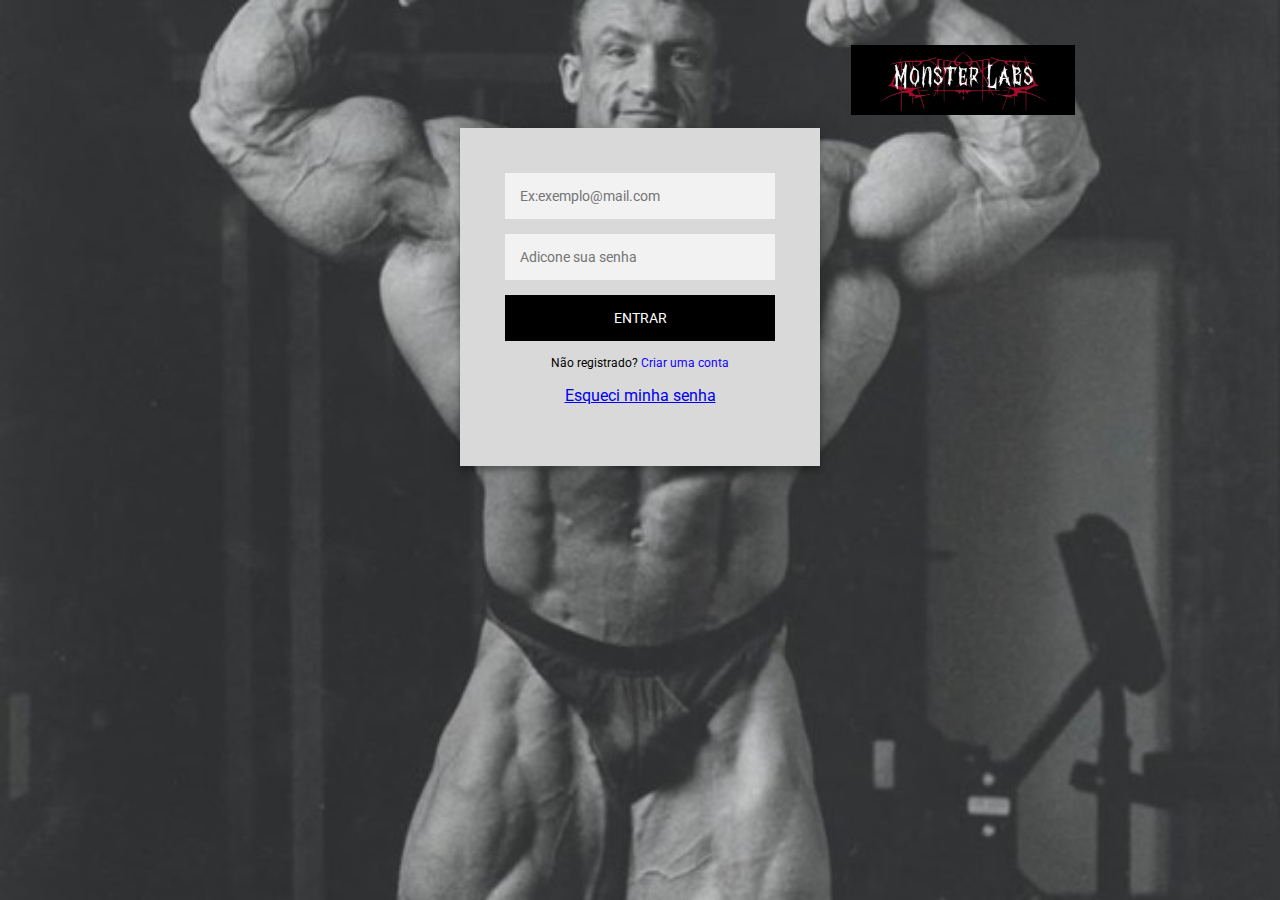
<file: Login/index.html>
<!DOCTYPE html>
<html lang="pt" >
<head>
  <meta charset="UTF-8">
  <title>Login </title>
  <link rel="stylesheet" href="./style.css">

</head>
<body>
<!-- partial:index.partial.html -->
<img id="logo" src="logo.jpeg"> 
<div class="login-page">
  <div class="form">
    <form class="register-form">
      <input type="text" placeholder="name"/>
      <input type="password" placeholder="password"/>
      <input type="text" placeholder="email address"/>
      <button>create</button>
      <p class="message">Already registered? <a href="#">Sign In</a></p>
    </form>
    <form class="login-form">
      <input type="text" placeholder="Ex:exemplo@mail.com"/>
      <input type="password" placeholder="Adicone sua senha"/>
      <button>ENTRAR</button>
      <p class="message">Não registrado? <a href="#">Criar uma conta</a></p>
      <p><a href="#">Esqueci minha senha</a></p>
    </form>
  </div>
</div>
<!-- partial -->
  <script src='//cdnjs.cloudflare.com/ajax/libs/jquery/2.1.3/jquery.min.js'></script><script  src="./script.js"></script>

</body>
</html>
</file>
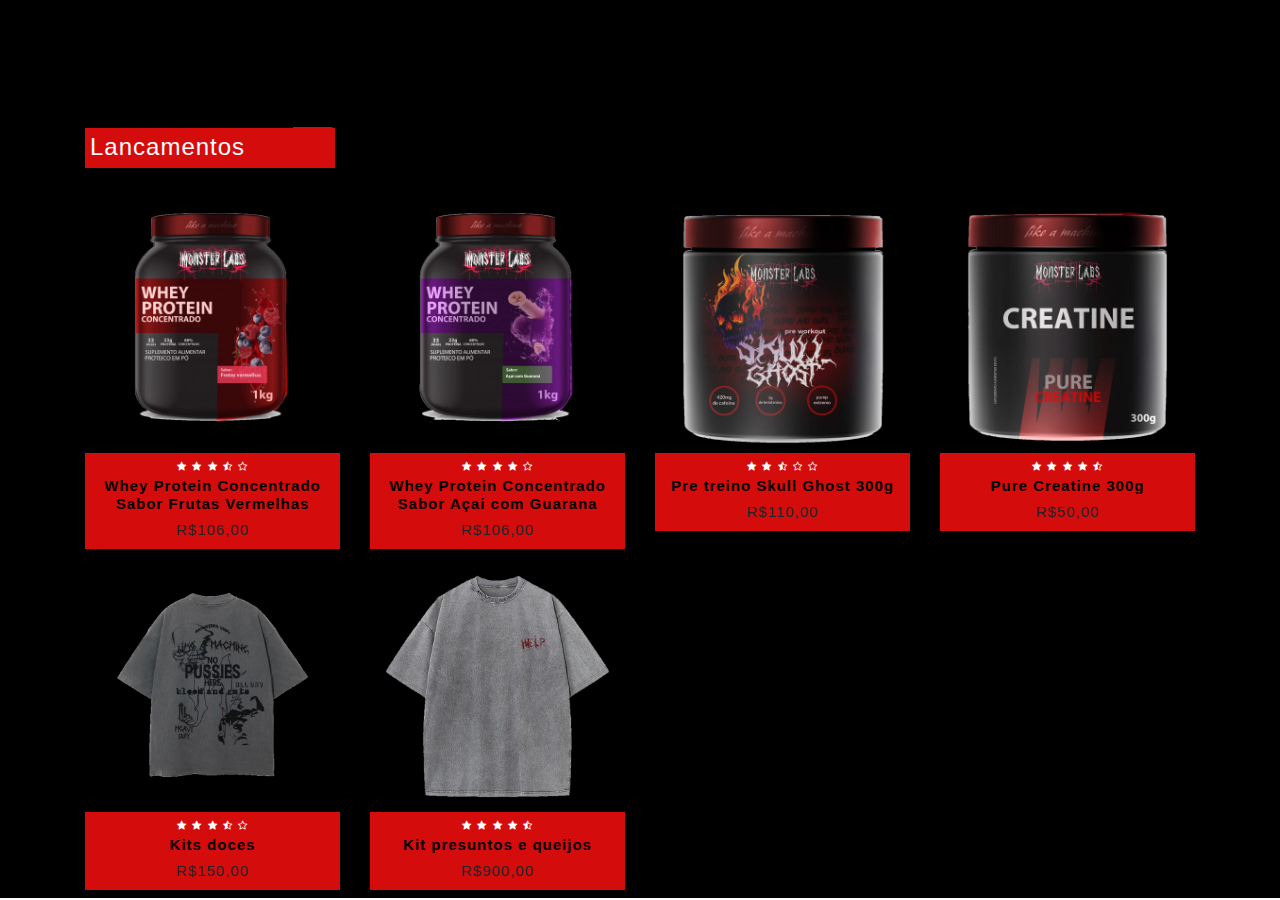
<file: Monster labs/index.html>
<html>
<head>
	<title>Monster Labs</title>
	<link rel="stylesheet" type="text/css" href="estilo.css">
	<link rel="stylesheet" type="text/css" href="https://stackpath.bootstrapcdn.com/bootstrap/4.4.1/css/bootstrap.min.css">
	<link rel="stylesheet" type="text/css" href="https://stackpath.bootstrapcdn.com/font-awesome/4.7.0/css/font-awesome.min.css">
</head>
<body>
	<div class="pagina">

		<div class="container">
		<h2>Lancamentos</h2>
		<div class="row">
		<div class="col-md-3">
		<div class="product-top">
		<img src="img.jpg">
		<div class="overlay">
			<button type="button" class="btn btn-secondary" title="Compra rápida"><i class="fa fa-eye"></i></button>
			<button type="button" class="btn btn-secondary" title="Adicionar lista produtos que quero"><i class="fa fa-heart-o"></i></button>
			<button type="button" class="btn btn-secondary" title="Adicionar ao carrinho"><i class="fa fa-shopping-cart"></i></button>
			</div>

			<div class="product-bottom text-center">
			<i class="fa fa-star"></i>
			<i class="fa fa-star"></i>
			<i class="fa fa-star"></i>
			<i class="fa fa-star-half-o"></i>
			<i class="fa fa-star-o"></i>
			<h3>Whey Protein Concentrado Sabor Frutas Vermelhas</h3>
			<h5>R$106,00</h5>
			</div>
		</div>
	</div>
	<div class="col-md-3">
		<div class="product-top">
		<img src="img1.jpg">
		<div class="overlay">
			<button type="button" class="btn btn-secondary" title="Compra rápida"><i class="fa fa-eye"></i></button>
			<button type="button" class="btn btn-secondary" title="Adicionar lista produtos que quero"><i class="fa fa-heart-o"></i></button>
			<button type="button" class="btn btn-secondary" title="Adicionar ao carrinho"><i class="fa fa-shopping-cart"></i></button>
			</div>

			<div class="product-bottom text-center">
			<i class="fa fa-star"></i>
			<i class="fa fa-star"></i>
			<i class="fa fa-star"></i>
			<i class="fa fa-star"></i>
			<i class="fa fa-star-o"></i>
			<h3>Whey Protein Concentrado Sabor Açai com Guarana</h3>
			<h5>R$106,00</h5>
			</div>
		</div>
	</div>
	<div class="col-md-3">
		<div class="product-top">
		<img src="img2.jpg">
		<div class="overlay">
			<button type="button" class="btn btn-secondary" title="Compra rápida"><i class="fa fa-eye"></i></button>
			<button type="button" class="btn btn-secondary" title="Adicionar lista produtos que quero"><i class="fa fa-heart-o"></i></button>
			<button type="button" class="btn btn-secondary" title="Adicionar ao carrinho"><i class="fa fa-shopping-cart"></i></button>
			</div>

			<div class="product-bottom text-center">
			<i class="fa fa-star"></i>
			<i class="fa fa-star"></i>
			<i class="fa fa-star-half-o"></i>
			<i class="fa fa-star-o"></i>
			<i class="fa fa-star-o"></i>
			<h3>Pre treino Skull Ghost 300g</h3>
			<h5>R$110,00</h5>
			</div>
		</div>
	</div>
	<div class="col-md-3">
		<div class="product-top">
		<img src="img3.jpg">
		<div class="overlay">
			<button type="button" class="btn btn-secondary" title="Compra rápida"><i class="fa fa-eye"></i></button>
			<button type="button" class="btn btn-secondary" title="Adicionar lista produtos que quero"><i class="fa fa-heart-o"></i></button>
			<button type="button" class="btn btn-secondary" title="Adicionar ao carrinho"><i class="fa fa-shopping-cart"></i></button>
			</div>

			<div class="product-bottom text-center">
			<i class="fa fa-star"></i>
			<i class="fa fa-star"></i>
			<i class="fa fa-star"></i>
			<i class="fa fa-star"></i>
			<i class="fa fa-star-half-o"></i>
			<h3>Pure Creatine 300g</h3>
			<h5>R$50,00</h5>
			</div>
		</div>
	</div>
	<div class="col-md-3">
		<div class="product-top">
		<img src="img4.jpg">
		<div class="overlay">
			<button type="button" class="btn btn-secondary" title="Compra rápida"><i class="fa fa-eye"></i></button>
			<button type="button" class="btn btn-secondary" title="Adicionar lista produtos que quero"><i class="fa fa-heart-o"></i></button>
			<button type="button" class="btn btn-secondary" title="Adicionar ao carrinho"><i class="fa fa-shopping-cart"></i></button>
			</div>

			<div class="product-bottom text-center">
			<i class="fa fa-star"></i>
			<i class="fa fa-star"></i>
			<i class="fa fa-star"></i>
			<i class="fa fa-star-half-o"></i>
			<i class="fa fa-star-o"></i>
			<h3>Kits doces </h3>
			<h5>R$150,00</h5>
			</div>
		</div>
	</div>
	<div class="col-md-3">
		<div class="product-top">
		<img src="img5.jpg">
		<div class="overlay">
			<button type="button" class="btn btn-secondary" title="Compra rápida"><i class="fa fa-eye"></i></button>
			<button type="button" class="btn btn-secondary" title="Adicionar lista produtos que quero"><i class="fa fa-heart-o"></i></button>
			<button type="button" class="btn btn-secondary" title="Adicionar ao carrinho"><i class="fa fa-shopping-cart"></i></button>
			</div>

			<div class="product-bottom text-center">
			<i class="fa fa-star"></i>
			<i class="fa fa-star"></i>
			<i class="fa fa-star"></i>
			<i class="fa fa-star"></i>
			<i class="fa fa-star-half-o"></i>
			<h3>Kit presuntos e queijos </h3>
			<h5>R$900,00</h5>
			</div>
		</div>
	</div>
	</div>
	</div>
	</div>
	</div>
</body>
</html>
</file>
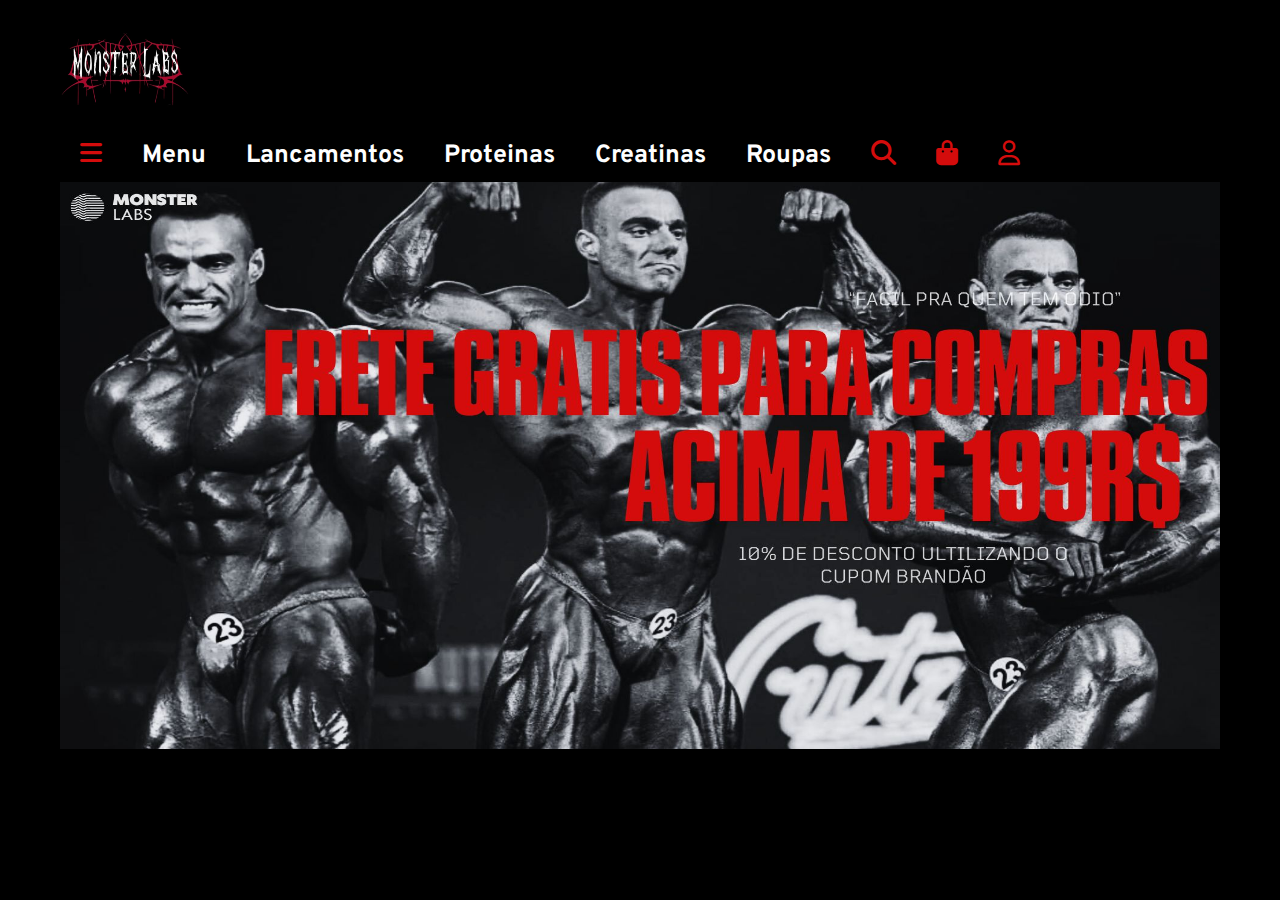
<file: exemplo.html>
<!DOCTYPE html>
<html>
 <head>
   <meta charset="pt-br">
   <title>Monster labs</title>
   <link rel="stylesheet" type="text/css" href="estilo.css">
   <link rel="preconnect" href="https://fonts.googleapis.com">
   <link rel="preconnect" href="https://fonts.gstatic.com" crossorigin>
   <link href="https://fonts.googleapis.com/css2?family=Overpass:ital,wght@0,100..900;1,100..900&display=swap" rel="stylesheet">
   <link rel="stylesheet" href="https://cdnjs.cloudflare.com/ajax/libs/font-awesome/6.5.1/css/all.min.css">
 </head>
 <body>
    <headerid="topo">
      <div class="nav-container">
      <img id="logo" src="img/logo.png" alt="JobFinder">
    </header>
    <nav id="menu">
      <ul>
        <li><i class="fa-solid fa-bars"></i></li>
        <li><a href="">Menu</a></li>
         <li><a href="../projeto_cleonice-main/Monster labs/index.html">Lancamentos</a></li>
         <li><a href="../projeto_cleonice-main/Monster labs/index2.html">Proteinas</a></li>
          <li><a href="../projeto_cleonice-main/Monster labs/index3.html">Creatinas</a></li>
         <li><a href="../projeto_cleonice-main/Monster labs/index5.html">Roupas</a></li>
         <li><i class="fa-solid fa-magnifying-glass"></i></li>
         <li><i class="fa-solid fa-bag-shopping"></i></li>
         <li><a href="../projeto_cleonice-main/Login/index.html"><i class="fa-regular fa-user"></i></li></a>
        <div id="slider">
         <figure>
            <img src="canvas1.jpeg">
            <img src="canvas2.jpeg">
            <img src="canvas1.jpeg">
            <img src="canvas3.jpeg">
            <img src="canvas1.jpeg">
        </figure>
      </div>
      </ul>
    </nav>
    <section id="conteudo"></section>
 </body>
 </html>
</file>
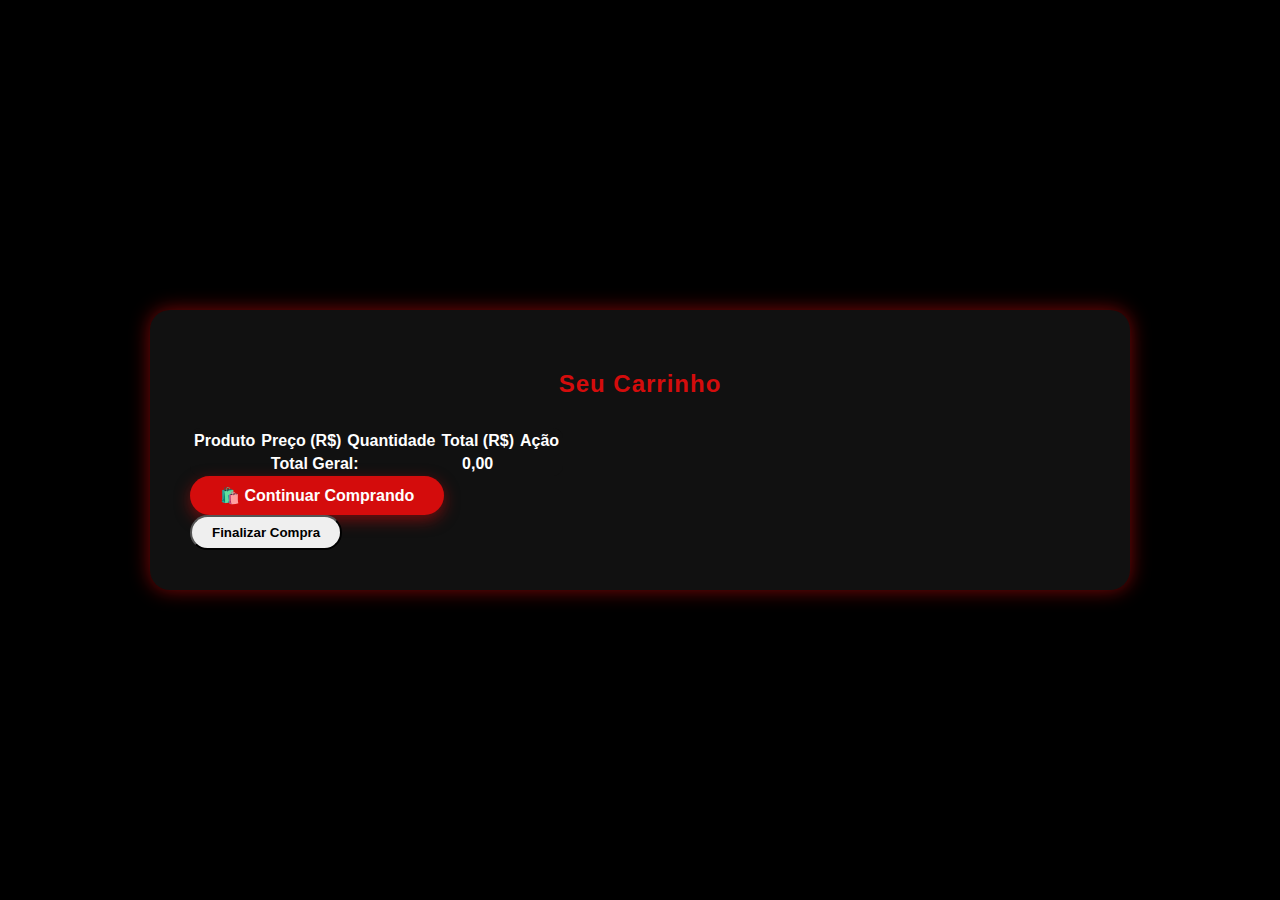
<file: carrinho de compras/carrinho.html>
<!DOCTYPE html>
<html lang="pt-BR">
<head>
  <meta charset="UTF-8" />
  <title>Carrinho de Compras</title>
  <link rel="stylesheet" href="../carrinho de compras/carrinho.css" />
</head>
<body>
  <div class="container mt-4">
    <h2>Seu Carrinho</h2>
    <table class="table table-bordered mt-3">
      <thead>
        <tr>
          <th>Produto</th>
          <th>Preço (R$)</th>
          <th>Quantidade</th>
          <th>Total (R$)</th>
          <th>Ação</th>
        </tr>
      </thead>
      <tbody id="carrinho-lista"></tbody>
      <tfoot>
        <tr>
          <th colspan="3" class="text-right">Total Geral:</th>
          <th id="total-geral">0,00</th>
          <th></th>
        </tr>
      </tfoot>
    </table>

    <div class="text-center mt-4">
      <a href="../exemplo.html" class="btn btn-continuar">
          🛍️ Continuar Comprando
      </a>
  </div>
  
    <button class="btn btn-success" onclick="finalizarCompra()">Finalizar Compra</button>
  </div>

  <script>
    function carregarCarrinho() {
      const carrinho = JSON.parse(localStorage.getItem('carrinho')) || [];
      const tbody = document.getElementById('carrinho-lista');
      tbody.innerHTML = '';

      let totalGeral = 0;

      carrinho.forEach((item, index) => {
        const totalItem = item.preco * item.quantidade;
        totalGeral += totalItem;

        const tr = document.createElement('tr');
        tr.innerHTML = `
          <td>${item.nome}</td>
          <td>${item.preco.toFixed(2).replace('.', ',')}</td>
          <td>${item.quantidade}</td>
          <td>${totalItem.toFixed(2).replace('.', ',')}</td>
          <td><button class="btn btn-danger btn-sm" onclick="remover(${index})">Remover</button></td>
        `;
        tbody.appendChild(tr);
      });

      document.getElementById('total-geral').innerText = totalGeral.toFixed(2).replace('.', ',');
    }

    function remover(index) {
      const carrinho = JSON.parse(localStorage.getItem('carrinho')) || [];
      carrinho.splice(index, 1);
      localStorage.setItem('carrinho', JSON.stringify(carrinho));
      carregarCarrinho();
    }

    function finalizarCompra() {
      if (confirm('Deseja realmente finalizar a compra?')) {
        alert('Compra finalizada com sucesso!');
        localStorage.removeItem('carrinho');
        carregarCarrinho();
      }
    }

    document.addEventListener('DOMContentLoaded', carregarCarrinho);
  </script>
</body>
</html>
</file>
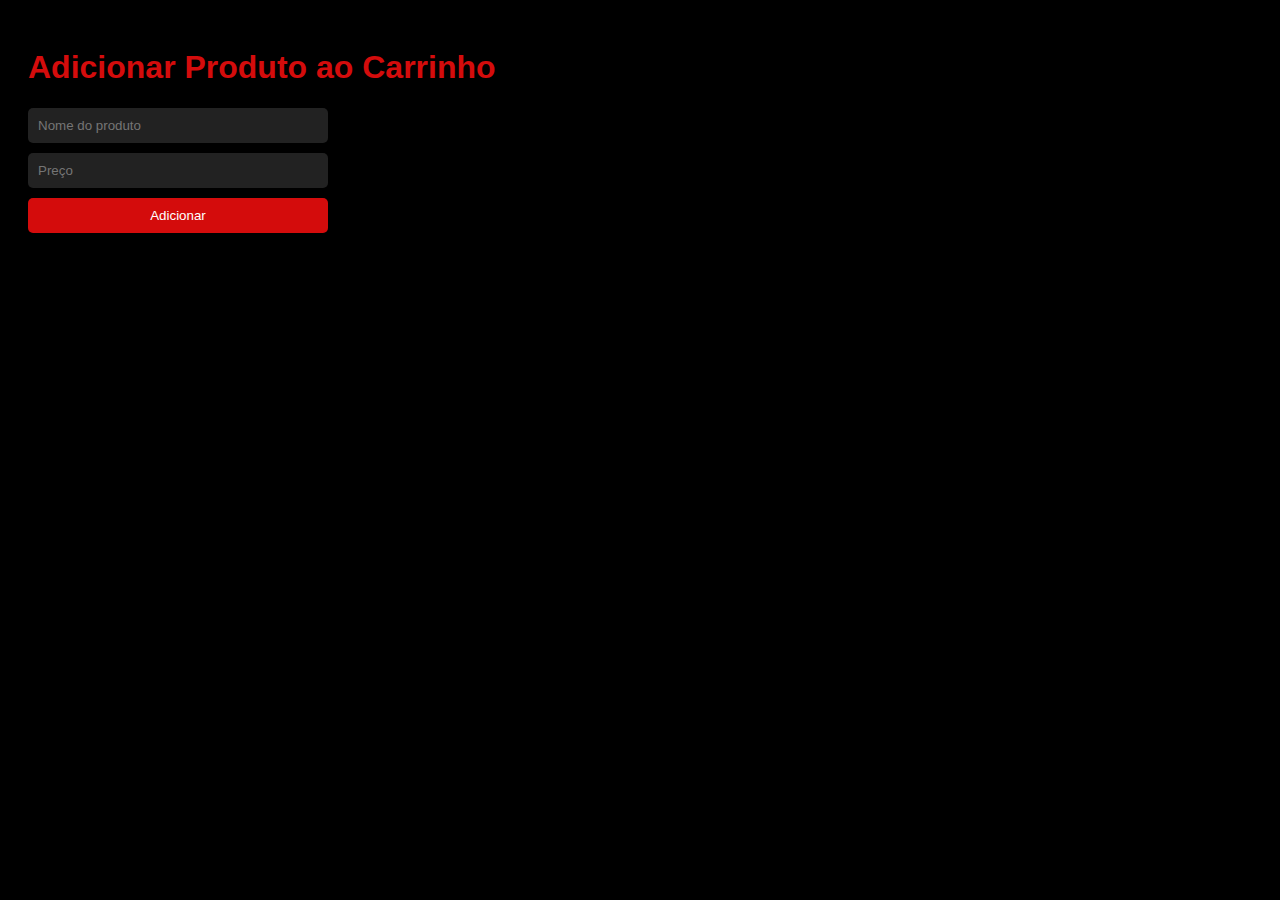
<file: carrinho de compras/produto.html>
<!DOCTYPE html>
<html lang="pt-BR">
<head>
  <meta charset="UTF-8">
  <title>Adicionar Produto</title>
  <link rel="stylesheet" href="../carrinho de compras/produto.css">
</head>
<body>

  <h1>Adicionar Produto ao Carrinho</h1>
  <form onsubmit="adicionar(event)">
    <input type="text" id="nome" placeholder="Nome do produto" required>
    <input type="number" id="preco" placeholder="Preço" step="0.01" required>
    <button type="submit">Adicionar</button>
  </form>

  <script src="../carrinho de compras/produto.js"></script>

</body>
</html>
</file>
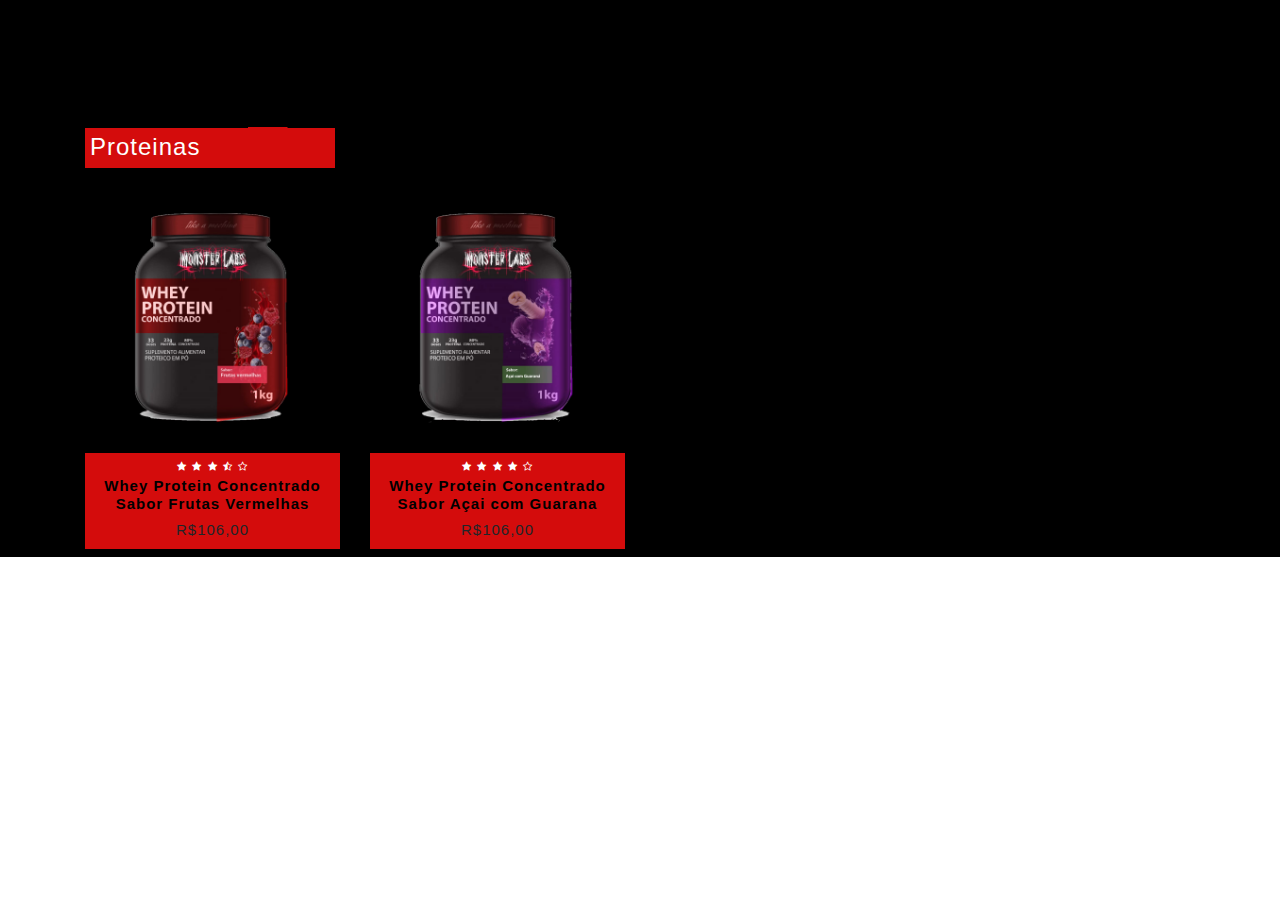
<file: Monster labs/index2.html>
<html>
<head>
	<title>Monster Labs</title>
	<link rel="stylesheet" type="text/css" href="estilo.css">
	<link rel="stylesheet" type="text/css" href="https://stackpath.bootstrapcdn.com/bootstrap/4.4.1/css/bootstrap.min.css">
	<link rel="stylesheet" type="text/css" href="https://stackpath.bootstrapcdn.com/font-awesome/4.7.0/css/font-awesome.min.css">
</head>
<body>
	<div class="pagina">

		<div class="container">
		<h2>Proteinas</h2>
		<div class="row">
		<div class="col-md-3">
		<div class="product-top">
		<img src="img.jpg">
		<div class="overlay">
			<button type="button" class="btn btn-secondary" title="Compra rápida"><i class="fa fa-eye"></i></button>
			<button type="button" class="btn btn-secondary" title="Adicionar lista produtos que quero"><i class="fa fa-heart-o"></i></button>
			<button type="button" class="btn btn-secondary" title="Adicionar ao carrinho"><i class="fa fa-shopping-cart"></i></button>
			</div>

			<div class="product-bottom text-center">
			<i class="fa fa-star"></i>
			<i class="fa fa-star"></i>
			<i class="fa fa-star"></i>
			<i class="fa fa-star-half-o"></i>
			<i class="fa fa-star-o"></i>
			<h3>Whey Protein Concentrado Sabor Frutas Vermelhas</h3>
			<h5>R$106,00</h5>
			</div>
		</div>
	</div>
	<div class="col-md-3">
		<div class="product-top">
		<img src="img1.jpg">
		<div class="overlay">
			<button type="button" class="btn btn-secondary" title="Compra rápida"><i class="fa fa-eye"></i></button>
			<button type="button" class="btnWhey Protein Concentrado Sabor Açai com Guarana btn-secondary" title="Adicionar lista produtos que quero"><i class="fa fa-heart-o"></i></button>
			<button type="button" class="btn btn-secondary" title="Adicionar ao carrinho"><i class="fa fa-shopping-cart"></i></button>
			</div>

			<div class="product-bottom text-center">
			<i class="fa fa-star"></i>
			<i class="fa fa-star"></i>
			<i class="fa fa-star"></i>
			<i class="fa fa-star"></i>
			<i class="fa fa-star-o"></i>
			<h3>Whey Protein Concentrado Sabor Açai com Guarana</h3>
			<h5>R$106,00</h5>
			</div>
		</div>
	</div>
	</div>
	</div>
	</div>
</body>
</html>
</file>
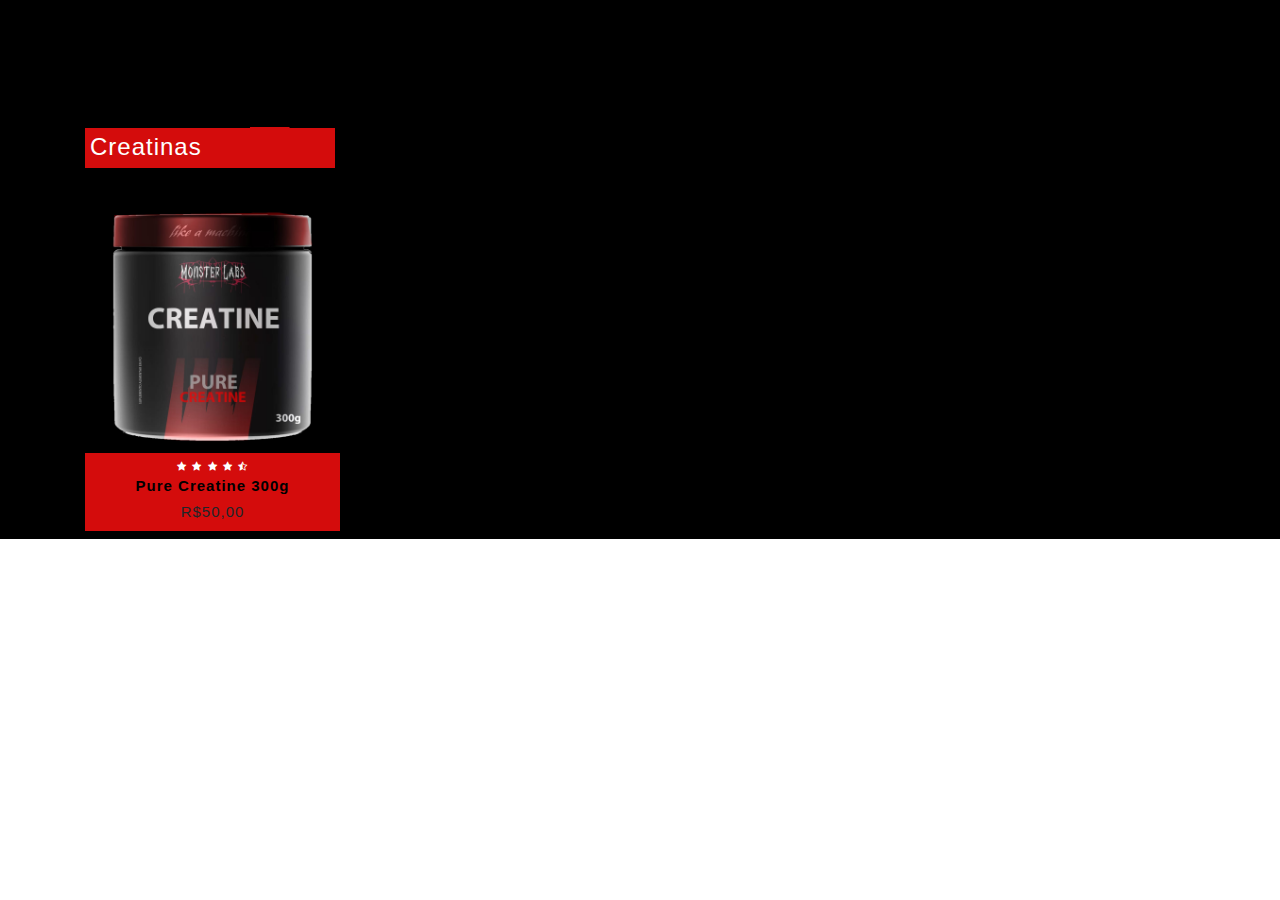
<file: Monster labs/index3.html>
<html>
<head>
	<title>Monster Labs</title>
	<link rel="stylesheet" type="text/css" href="estilo.css">
	<link rel="stylesheet" type="text/css" href="https://stackpath.bootstrapcdn.com/bootstrap/4.4.1/css/bootstrap.min.css">
	<link rel="stylesheet" type="text/css" href="https://stackpath.bootstrapcdn.com/font-awesome/4.7.0/css/font-awesome.min.css">
</head>
<body>
	<div class="pagina">

		<div class="container">
		<h2>Creatinas</h2>
		<div class="row">
	<div class="col-md-3">
		<div class="product-top">
		<img src="img3.jpg">
		<div class="overlay">
			<button type="button" class="btn btn-secondary" title="Compra rápida"><i class="fa fa-eye"></i></button>
			<button type="button" class="btn btn-secondary" title="Adicionar lista produtos que quero"><i class="fa fa-heart-o"></i></button>
			<button type="button" class="btn btn-secondary" title="Adicionar ao carrinho"><i class="fa fa-shopping-cart"></i></button>
			</div>
			<div class="product-bottom text-center">
			<i class="fa fa-star"></i>
			<i class="fa fa-star"></i>
			<i class="fa fa-star"></i>
			<i class="fa fa-star"></i>
			<i class="fa fa-star-half-o"></i>
			<h3>Pure Creatine 300g</h3>
			<h5>R$50,00</h5>
			</div>
		</div>
	</div>
		</div>
	</div>
	</div>
</body>
</html>
</file>
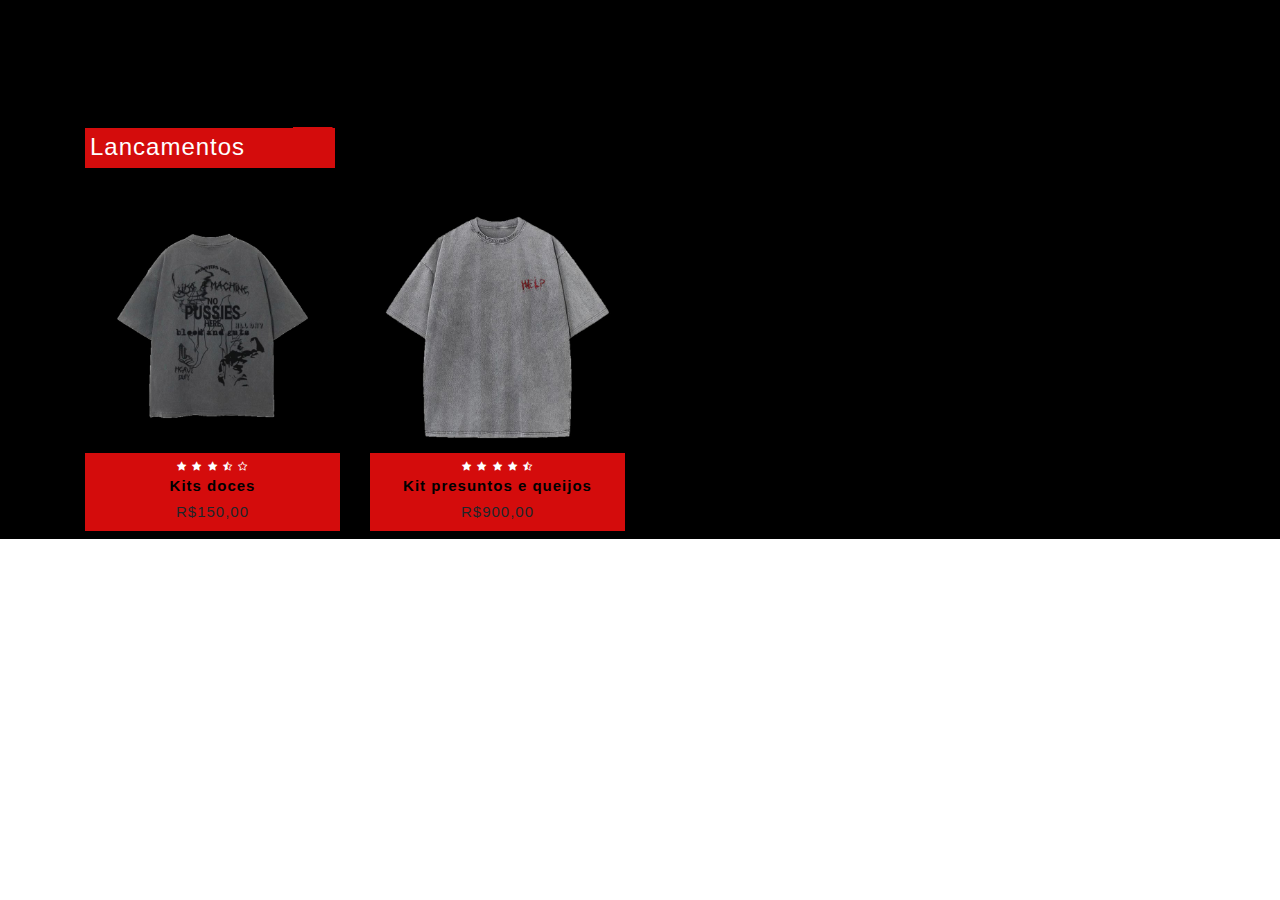
<file: Monster labs/index4.html>
<html>
<head>
	<title>Monster Labs</title>
	<link rel="stylesheet" type="text/css" href="estilo.css">
	<link rel="stylesheet" type="text/css" href="https://stackpath.bootstrapcdn.com/bootstrap/4.4.1/css/bootstrap.min.css">
	<link rel="stylesheet" type="text/css" href="https://stackpath.bootstrapcdn.com/font-awesome/4.7.0/css/font-awesome.min.css">
</head>
<body>
	<div class="pagina">

		<div class="container">
		<h2>Lancamentos</h2>
		<div class="row">
	<div class="col-md-3">
		<div class="product-top">
		<img src="img4.jpg">
		<div class="overlay">
			<button type="button" class="btn btn-secondary" title="Compra rápida"><i class="fa fa-eye"></i></button>
			<button type="button" class="btn btn-secondary" title="Adicionar lista produtos que quero"><i class="fa fa-heart-o"></i></button>
			<button type="button" class="btn btn-secondary" title="Adicionar ao carrinho"><i class="fa fa-shopping-cart"></i></button>
			</div>

			<div class="product-bottom text-center">
			<i class="fa fa-star"></i>
			<i class="fa fa-star"></i>
			<i class="fa fa-star"></i>
			<i class="fa fa-star-half-o"></i>
			<i class="fa fa-star-o"></i>
			<h3>Kits doces </h3>
			<h5>R$150,00</h5>
			</div>
		</div>
	</div>
	<div class="col-md-3">
		<div class="product-top">
		<img src="img5.jpg">
		<div class="overlay">
			<button type="button" class="btn btn-secondary" title="Compra rápida"><i class="fa fa-eye"></i></button>
			<button type="button" class="btn btn-secondary" title="Adicionar lista produtos que quero"><i class="fa fa-heart-o"></i></button>
			<button type="button" class="btn btn-secondary" title="Adicionar ao carrinho"><i class="fa fa-shopping-cart"></i></button>
			</div>

			<div class="product-bottom text-center">
			<i class="fa fa-star"></i>
			<i class="fa fa-star"></i>
			<i class="fa fa-star"></i>
			<i class="fa fa-star"></i>
			<i class="fa fa-star-half-o"></i>
			<h3>Kit presuntos e queijos </h3>
			<h5>R$900,00</h5>
			</div>
		</div>
	</div>
	</div>
	</div>
	</div>
	</div>
</body>
</html>
</file>
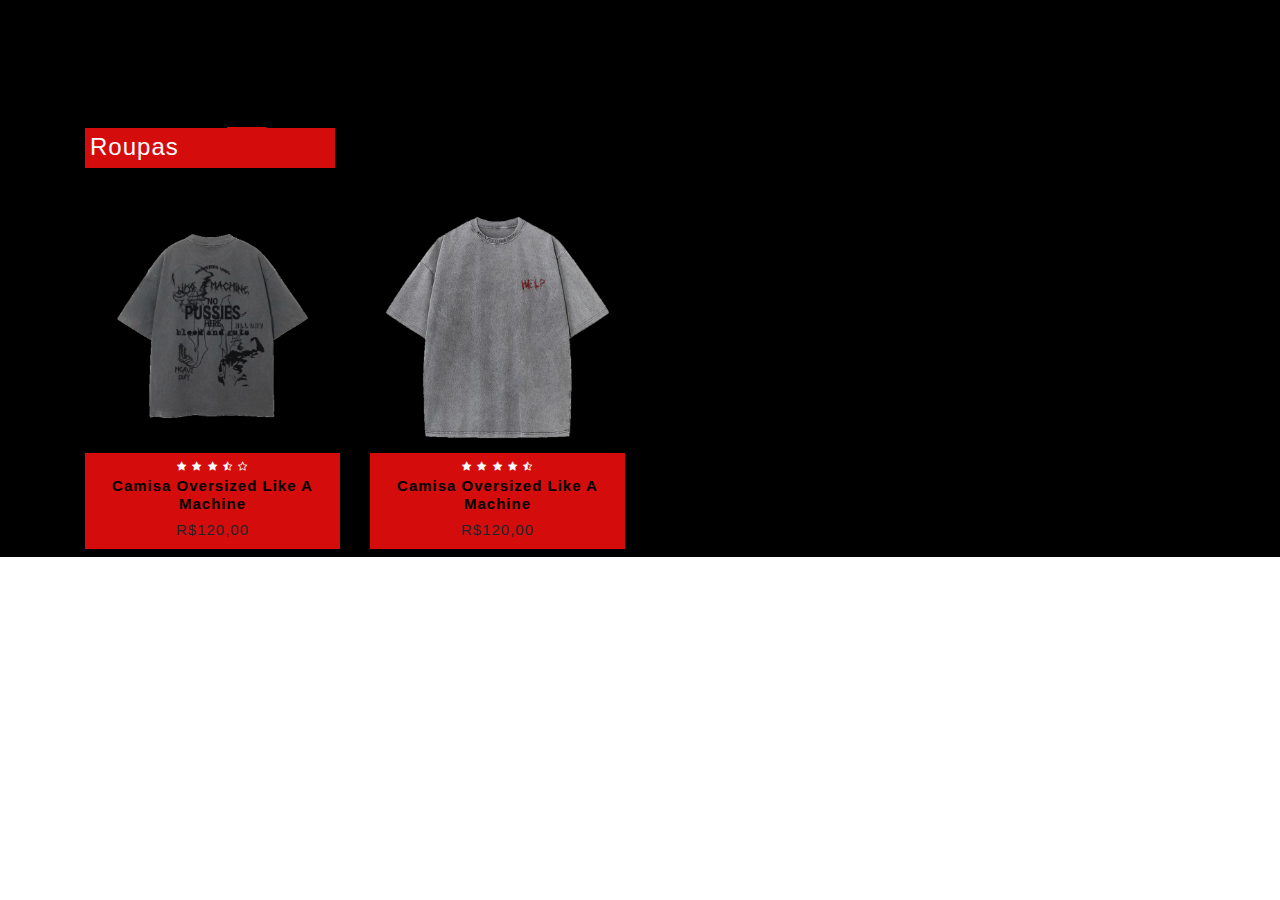
<file: Monster labs/index5.html>
<html>
<head>
	<title>Monster Labs</title>
	<link rel="stylesheet" type="text/css" href="estilo.css">
	<link rel="stylesheet" type="text/css" href="https://stackpath.bootstrapcdn.com/bootstrap/4.4.1/css/bootstrap.min.css">
	<link rel="stylesheet" type="text/css" href="https://stackpath.bootstrapcdn.com/font-awesome/4.7.0/css/font-awesome.min.css">
</head>
<body>
	<div class="pagina">

		<div class="container">
		<h2>Roupas</h2>
		<div class="row">
	<div class="col-md-3">
		<div class="product-top">
		<img src="img4.jpg">
		<div class="overlay">
			<button type="button" class="btn btn-secondary" title="Compra rápida"><i class="fa fa-eye"></i></button>
			<button type="button" class="btn btn-secondary" title="Adicionar lista produtos que quero"><i class="fa fa-heart-o"></i></button>
			<button type="button" class="btn btn-secondary" title="Adicionar ao carrinho"><i class="fa fa-shopping-cart"></i></button>
			</div>

			<div class="product-bottom text-center">
			<i class="fa fa-star"></i>
			<i class="fa fa-star"></i>
			<i class="fa fa-star"></i>
			<i class="fa fa-star-half-o"></i>
			<i class="fa fa-star-o"></i>
			<h3>Camisa Oversized Like A Machine</h3>
			<h5>R$120,00</h5>
			</div>
		</div>
	</div>
	<div class="col-md-3">
		<div class="product-top">
		<img src="img5.jpg">
		<div class="overlay">
			<button type="button" class="btn btn-secondary" title="Compra rápida"><i class="fa fa-eye"></i></button>
			<button type="button" class="btn btn-secondary" title="Adicionar lista produtos que quero"><i class="fa fa-heart-o"></i></button>
			<button type="button" class="btn btn-secondary" title="Adicionar ao carrinho"><i class="fa fa-shopping-cart"></i></button>
			</div>

			<div class="product-bottom text-center">
			<i class="fa fa-star"></i>
			<i class="fa fa-star"></i>
			<i class="fa fa-star"></i>
			<i class="fa fa-star"></i>
			<i class="fa fa-star-half-o"></i>
			<h3>Camisa Oversized Like A Machine </h3>
			<h5>R$120,00</h5>
			</div>
		</div>
	</div>
	</div>
	</div>
	</div>
	</div>
</body>
</html>
</file>
<file: Login/style.css>
@import url(https://fonts.googleapis.com/css?family=Roboto:300);

.login-page {
  width: 360px;
  padding: 8% 0 0;
  margin: auto;
}
.form {
  position: relative;
  z-index: 1;
  background: #D9D9D9;
  max-width: 360px;
  margin: 0 auto 100px;
  padding: 45px;
  text-align: center;
  box-shadow: 0 0 20px 0 rgba(0, 0, 0, 0.2), 0 5px 5px 0 rgba(0, 0, 0, 0.24);
  
}
.form input {
  font-family: "Roboto", sans-serif;
  outline: 0;
  background: #f2f2f2;
  width: 100%;
  border: 0;
  margin: 0 0 15px;
  padding: 15px;
  box-sizing: border-box;
  font-size: 14px;
}
.form button {
  font-family: "Roboto", sans-serif;
  text-transform: uppercase;
  outline: 0;
  background: #000000;
  width: 100%;
  border: 0;
  padding: 15px;
  color: #FFFFFF;
  font-size: 14px;
  -webkit-transition: all 0.3 ease;
  transition: all 0.3 ease;
  cursor: pointer;
}
.form button:hover,.form button:active,.form button:focus {
  background: #7a0b0b;
}
.form .message {
  margin: 15px 0 0;
  color: #000000;
  font-size: 12px;
}
.form .message a {
  color: #1100ff;
  text-decoration: none;
}
.form .register-form {
  display: none;
}
.container {
  position: relative;
  z-index: 1;
  max-width: 300px;
  margin: 0 auto;
}
.container:before, .container:after {
  content: "";
  display: block;
  clear: both;
}
.container .info {
  margin: 50px auto;
  text-align: center;
}
.container .info h1 {
  margin: 0 0 15px;
  padding: 0;
  font-size: 36px;
  font-weight: 300;
  color: #1a1a1a;
}
.container .info span {
  color: #4d4d4d;
  font-size: 12px;
}
.container .info span a {
  color: #000000;
  text-decoration: none;
}
.container .info span .fa {
  color: #EF3B3A;
}
body {
  font-family: "Roboto", sans-serif;
  -webkit-font-smoothing: antialiased;
  -moz-osx-font-smoothing: grayscale;      
  background-image: url('imagem.png');
  background-repeat: no-repeat;
  background-attachment: fixed;
  background-size: cover;

}

#logo{
    margin: -92px 843px;
    width: 224px;
 	  height: 70px;

}
</file>
<file: Monster labs/estilo.css>
html {
	background-color: #000;
}

.container{
	width: 100%;
	margin-top: 10%;
	font-family: sans-serif;
	letter-spacing: 1px;
}
.container h2
{
	background: #D40C0C;
	color:#fff;
	width: 250px;
	font-size: 24px;
	padding: 5px;
	height: 40px;
}
.container h2::after
{
	content: '';
	border-top: 40px solid #D40C0C;
	border-right: 40px solid transparent;
	position: relative;
	left: 48px;
	top: 34px;
}
.row{
	margin-top: 30px;
}
img{
	width: 100%;
}
.product-bottom .fa{
	color: #fff;
	font-size: 10px;
}
.product-bottom h3{
	font-size: 15px;
	font-weight: bold;
	color: #000;
}
.product-bottom h5{
	font-size: 15px;
	padding-bottom: 10px;
}
.overlay
{
	display: block;
	opacity: 0;
	position: absolute;
	top: 10%;
	margin-left: 0;
	width: 70px;
}
.product-top:hover .overlay
{

	opacity: 1;
	margin-left: 5%;
	transition: 0.5s;

}
.overlay .fa
{
	cursor: pointer;
	background-color:#fff;
	color: #000;
	height: 35px;
	width: 35px;
	font-size: 20px;
	padding: 7px;
	margin: 5%;
	margin-bottom: 5%;
	background-color: #D40C0C;
}
.overlay .btn-secondary
{
	background: transparent !important;
	border: none !important;
	box-shadow: none !important;
}

.product-top {
	border: 3px #000;
	background-color: #D40C0C;
}

.pagina {
	background-color: #000;
}
</file>
<file: estilo.css>
html {
  font-family: "Overpass", sans-serif;
  font-optical-sizing: auto;
  font-weight: bold;
  font-style: normal;
	font-size: 25px;
}

*{
	margin: 0;
	padding: 0;
	background-color: black;
}
#topo{
	height: 70px;
	background-color: #D40C0C;
}
#menu{
	background-color: white;
}
#menu ul, li{
	display: inline-table;
	padding: 10px 20px;
	cursor: pointer;
	color: #D40C0C
}
#menu ul li a{
	text-decoration: none;
	color: white;
}

#menu ul li a i {
	color: #D40C0C;
}
#menu ul li:hover{
	background-color: rgba(0,0,0,0.5);
}
#conteudo{
	background-color: black;
	min-height: 70px;
}
#slider {
	overflow: hidden;
}
#slider figure {
	position: relative;
	width: 500%;
	margin: 0;
	left: 0;
	animation: 20s slider infinite;
}
#slider figure img {
	width: 20%;
	float: left;
}

@keyframes slider {
	0% {
		left: 0;
	}
	20% {
		left: 0;
	}
	25% {
		left: -100%;
	}
	45% {
		left: -100%;
	}
	50% {
		left: -200%;
	}
	70% {
		left: -200%;
	}
	75% {
		left: -300%;
	}
	95% {
		left: -300%;
	}
	100% {
		left: -400%;
	}
}

img{
	max-width: 90%;
	width: 13cm;
	height: 15cm;black
	object-fit: contain;
}

.nav-container {
 	max-width: 1200px;
 	position: relative;
 	margin-right: auto;
 	margin-left: auto;
 }

#logo {
 	width: 170px;
 	height: 85px;
 	margin-top: 25px;
 }

 .nav-container {
  max-width: 1200px;
  position: relative;
  margin-right: auto;
  margin-left: auto;
}
</file>
<file: carrinho de compras/carrinho.css>
/* Fundo geral */
body {
  background-color: #000;
  color: #fff;
  font-family: 'Segoe UI', Arial, sans-serif;
  margin: 0;
  padding: 0;
  min-height: 100vh;
  display: flex;
  justify-content: center;
  align-items: center;
}

/* Container do carrinho */
.container {
  background-color: #111;
  padding: 40px;
  border-radius: 20px;
  box-shadow: 0 0 20px rgba(212, 12, 12, 0.6);
  max-width: 900px;
  width: 95%;
  animation: fadeIn 0.8s ease-in;
}

/* Título */
h2 {
  color: #D40C0C;
  text-align: center;
  margin-bottom: 30px;
  font-weight: 700;
  letter-spacing: 1px;
}

/* Tabela */
.table {
  background-color: #111;
  color: #fff;
  border-radius: 10px;
  overflow: hidden;
}

.table th {
  background-color: #111;
  color: white;
  text-align: center;
  border: none;
  font-size: 1rem;
}

.table td {
  background-color: #1a1a1a;
  color: white;
  vertical-align: middle;
  text-align: center;
  border: none;
}

.table tfoot th {
  background-color: #111;
  color: white;
  border: none;
}

/* Bordas */
.table-bordered th,
.table-bordered td {
  border: 1px solid #111;
}

/* Botões padrão */
.btn {
  border-radius: 50px;
  padding: 8px 20px;
  font-weight: 600;
  transition: background-color 0.3s ease, transform 0.2s ease;
}

/* Botão continuar comprando */
.btn-continuar {
  background-color: #D40C0C;
  color: white;
  padding: 10px 30px;
  border: none;
  border-radius: 50px;
  text-decoration: none;
  font-weight: 600;
  box-shadow: 0 5px 15px rgba(212, 12, 12, 0.5);
  transition: background-color 0.3s, transform 0.2s;
  display: inline-block;
}

.btn-continuar:hover {
  background-color: #a80a0a;
  transform: scale(1.05);
  color: white;
}

.btn-continuar:active {
  transform: scale(0.97);
}

/* Botões ações */
.btn-primary,
.btn-danger {
  background-color: #D40C0C;
  border: none;
}

.btn-primary:hover,
.btn-danger:hover {
  background-color: #a50b0b;
  transform: scale(1.05);
}

/* Footer */
tfoot th {
  font-size: 1.1rem;
}

/* Animação suave */
@keyframes fadeIn {
  from { opacity: 0; transform: translateY(20px); }
  to { opacity: 1; transform: translateY(0); }
}

/* Responsividade */
@media (max-width: 768px) {
  .container {
      padding: 20px;
  }

  .table th, .table td {
      font-size: 0.9rem;
  }

  .btn {
      padding: 6px 14px;
  }
}
</file>
<file: carrinho de compras/produto.css>
body {
  background-color: #000;
  color: white;
  font-family: sans-serif;
  padding: 20px;
}
h1 {
  color: #D40C0C;
}
form {
  display: flex;
  flex-direction: column;
  gap: 10px;
  max-width: 300px;
}
input, button {
  padding: 10px;
  border: none;
  border-radius: 5px;
}
input {
  background-color: #222;
  color: white;
}
button {
  background-color: #D40C0C;
  color: white;
  cursor: pointer;
}
</file>
